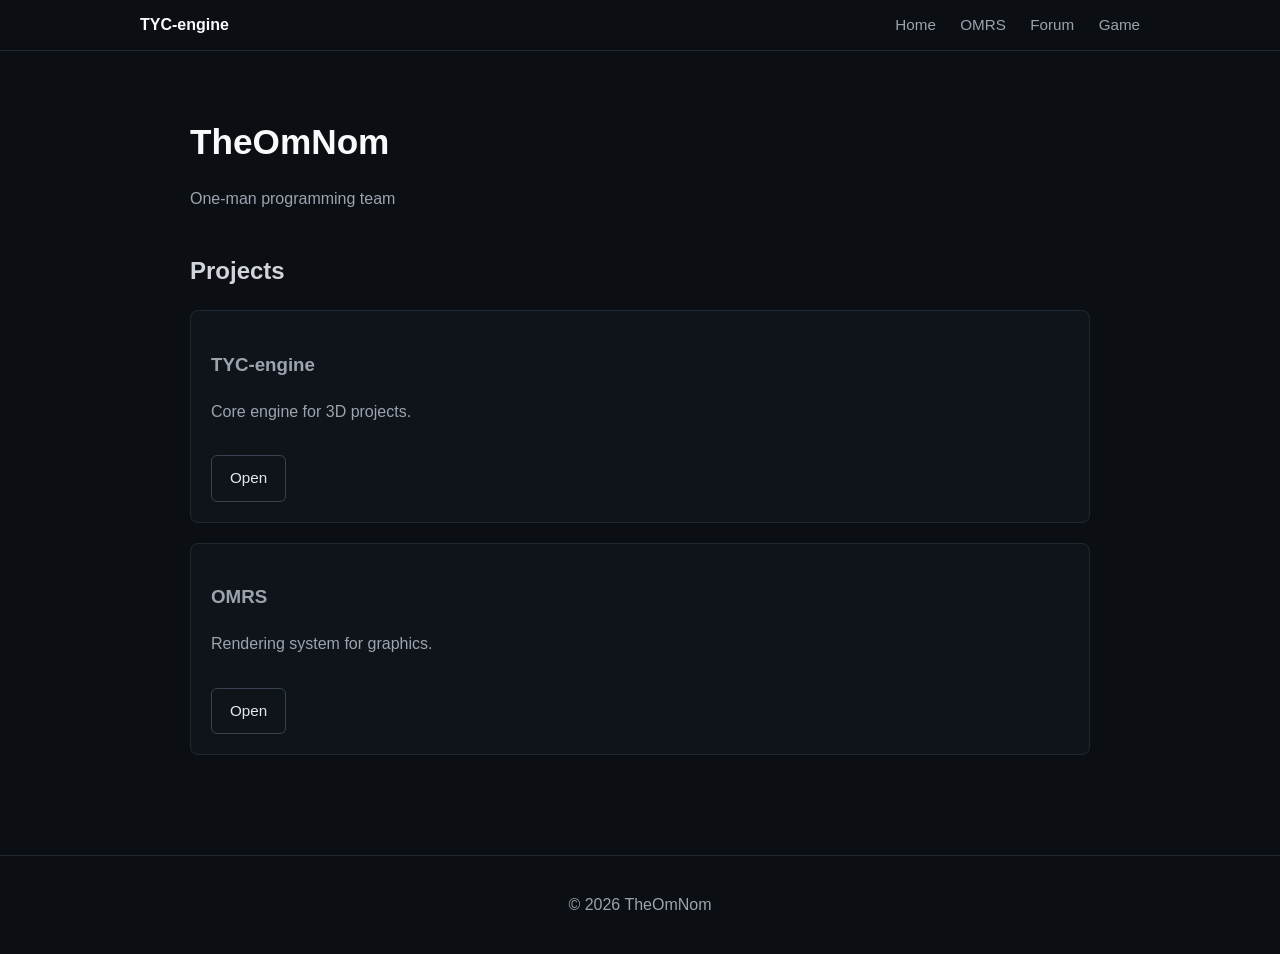
<file: index.html>
<!DOCTYPE html>
<html lang="ru">
<head>
<meta charset="UTF-8">
<meta name="viewport" content="width=device-width, initial-scale=1.0">
<title>TheOmNom</title>
<link rel="stylesheet" href="/style.css">
</head>

<body>

<nav class="navbar">
  <div class="nav-container">
    <span class="logo">TYC-engine</span>
    <div class="nav-links">
      <a href="/">Home</a>
      <a href="/project/omrs.html">OMRS</a>
      <a href="http://192.168.31.72:5000" target="_blank">Forum</a>
      <a href="/game/game.html">Game</a>
    </div>
  </div>
</nav>

<main>

<h1>TheOmNom</h1>
<p>One-man programming team</p>

<h2>Projects</h2>

<div class="project-card">
  <h3>TYC-engine</h3>
  <p>Core engine for 3D projects.</p>
  <a class="btn" href="/">Open</a>
</div>

<div class="project-card">
  <h3>OMRS</h3>
  <p>Rendering system for graphics.</p>
  <a class="btn" href="/omrs/">Open</a>
</div>

</main>

<footer>
  <p>© 2026 TheOmNom</p>
</footer>

</body>
</html>
</file>
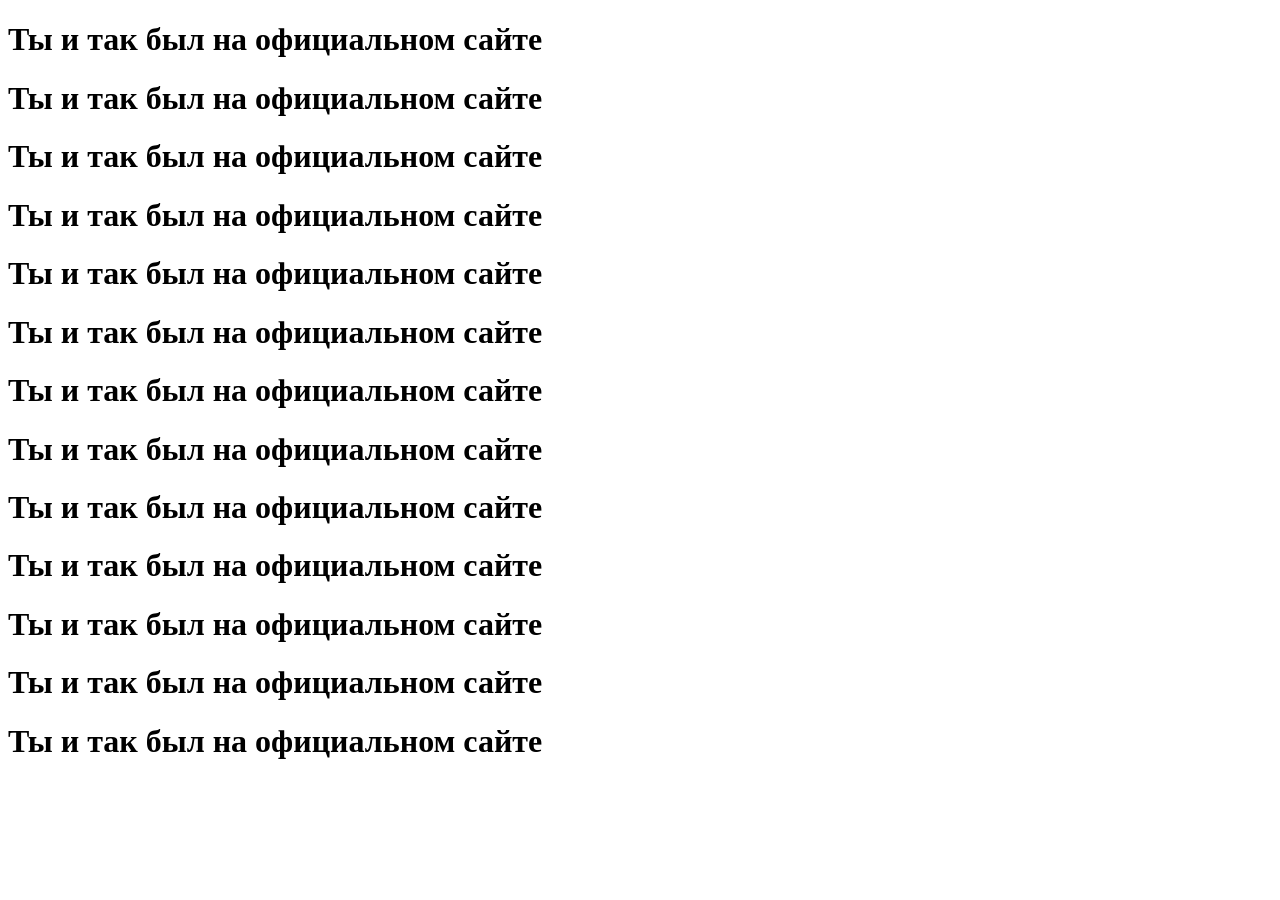
<file: main.html>
<!DOCTYPE html>
<html>
<head>
    <title>Мой первый сайт</title>
</head>                                          
<body>
    <h1>Ты и так был на официальном сайте</h1>
    <h1>Ты и так был на официальном сайте</h1>
    <h1>Ты и так был на официальном сайте</h1>
    <h1>Ты и так был на официальном сайте</h1>
    <h1>Ты и так был на официальном сайте</h1>
    <h1>Ты и так был на официальном сайте</h1>
    <h1>Ты и так был на официальном сайте</h1><h1>Ты и так был на официальном сайте</h1>
    <h1>Ты и так был на официальном сайте</h1>
    <h1>Ты и так был на официальном сайте</h1>
    <h1>Ты и так был на официальном сайте</h1>
    <h1>Ты и так был на официальном сайте</h1>
    <h1>Ты и так был на официальном сайте</h1>
</html>
</file>
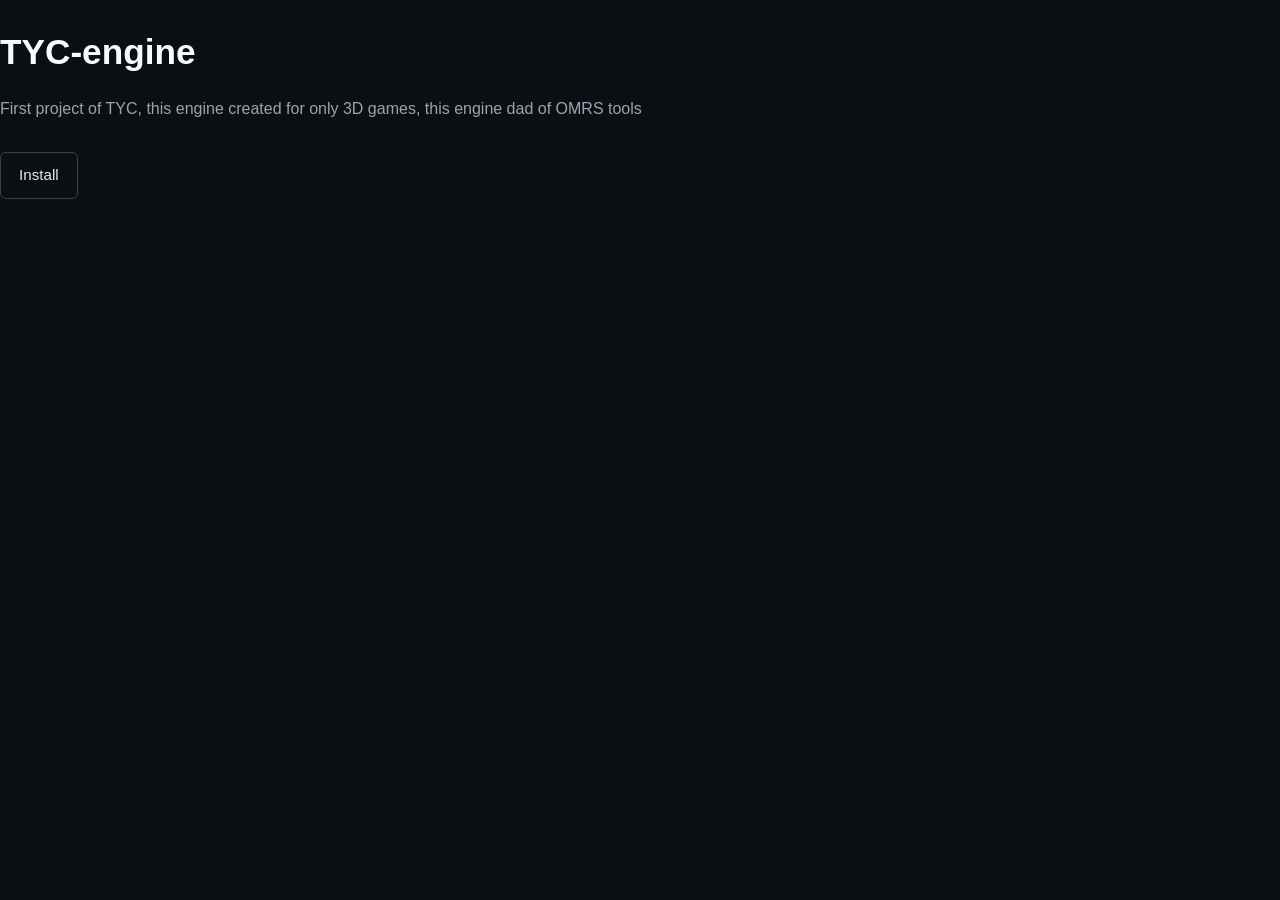
<file: tyc-engine.html>
<!DOCTYPE html>
<html>
<head>
    <meta charset="UTF-8">
    <title>TYC-engine</title>
    <link rel="stylesheet" href="../style.css">
</head>

<body>

<h1>TYC-engine</h1>

<p>
First project of TYC, this engine created for only 3D games, 
this engine dad of OMRS tools
</p>

<a class="btn" href="https://m.youtube.com/watch?v=dQw4w9WgXcQ&pp=ygUIcmlja3JvbGw%3D">
Install
</a>

</body>
</html>
</file>
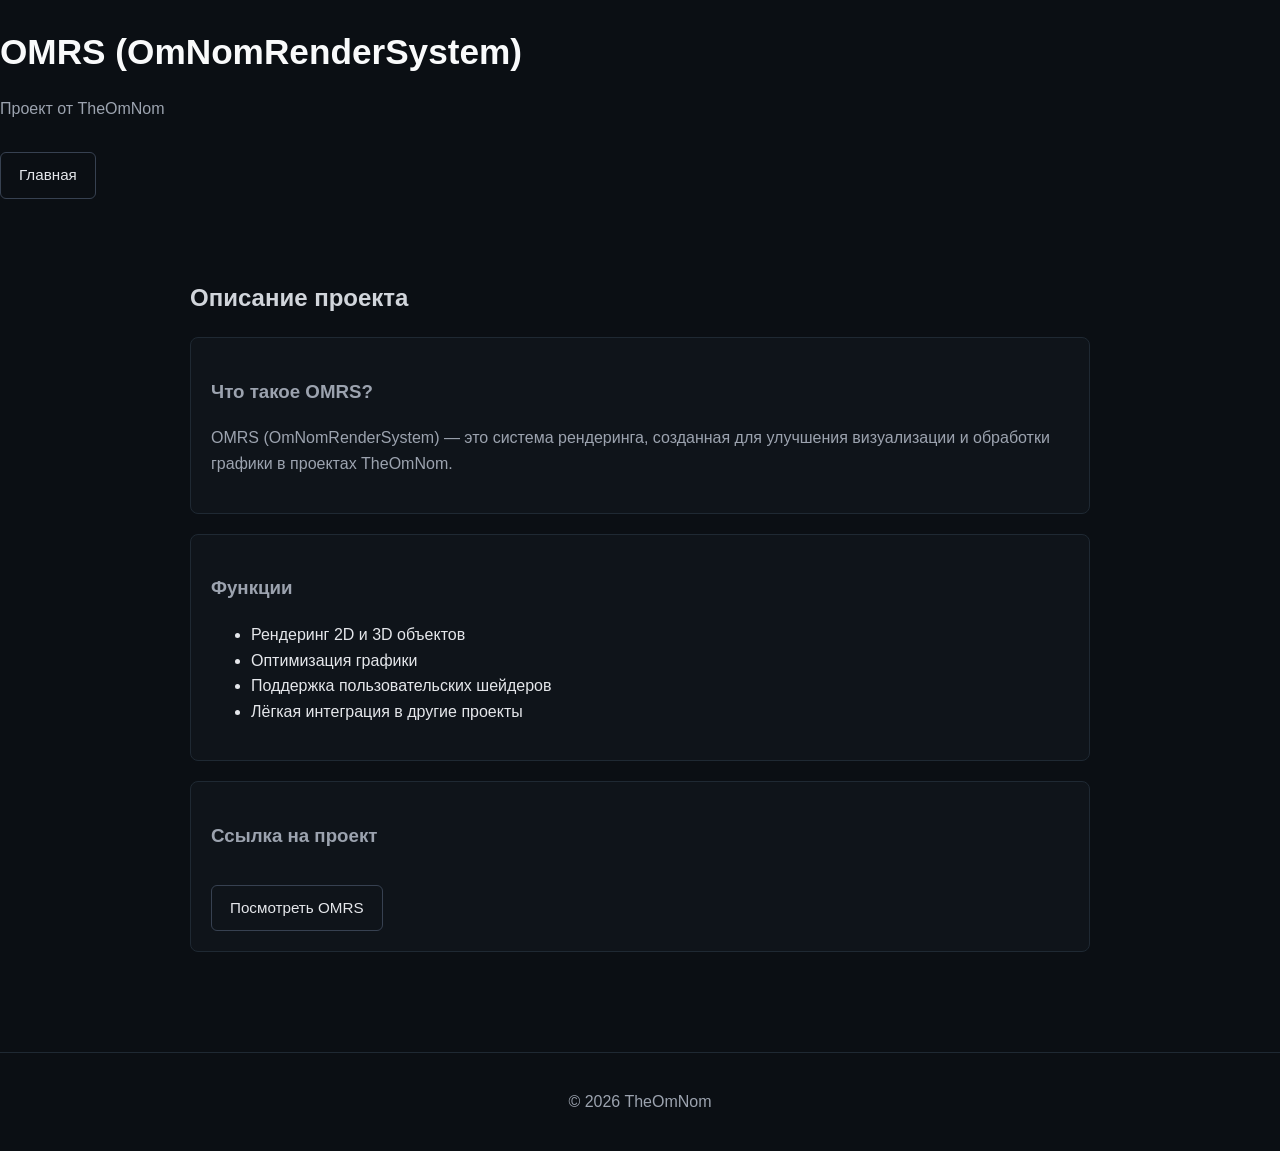
<file: project/omrs.html>
<!DOCTYPE html>
<html lang="ru">
<head>
<meta charset="UTF-8">
<meta name="viewport" content="width=device-width, initial-scale=1.0">
<title>OMRS — TheOmNom</title>
<link rel="stylesheet" href="../style.css">
</head>

<body>

<header>
  <div class="header-container">
    <h1>OMRS (OmNomRenderSystem)</h1>
    <p>Проект от TheOmNom</p>
    <a class="btn" href="https://tyc-engine.github.io/">Главная</a>
  </div>
</header>

<main>
  <section class="projects">
    <h2>Описание проекта</h2>

    <div class="project-card">
      <h3>Что такое OMRS?</h3>
      <p>OMRS (OmNomRenderSystem) — это система рендеринга, созданная для улучшения визуализации и обработки графики в проектах TheOmNom.</p>
    </div>

    <div class="project-card">
      <h3>Функции</h3>
      <ul>
        <li>Рендеринг 2D и 3D объектов</li>
        <li>Оптимизация графики</li>
        <li>Поддержка пользовательских шейдеров</li>
        <li>Лёгкая интеграция в другие проекты</li>
      </ul>
    </div>

    <div class="project-card">
      <h3>Ссылка на проект</h3>
      <a class="btn" href="https://tyc-engine.github.io/omrs">Посмотреть OMRS</a>
    </div>

  </section>
</main>

<footer>
  <p>© 2026 TheOmNom</p>
</footer>

</body>
</html>
</file>
<file: style.css>
/* ===== БАЗА ===== */
body {
  margin: 0;
  font-family: -apple-system, BlinkMacSystemFont, "Segoe UI", Roboto, Arial, sans-serif;
  background: #0b0f14;
  color: #e5e7eb;
  line-height: 1.6;
}

/* ===== NAVBAR ===== */
.navbar {
  border-bottom: 1px solid #1f2933;
  background: #0b0f14;
}

.nav-container {
  max-width: 1000px;
  margin: 0 auto;
  padding: 12px 20px;
  display: flex;
  justify-content: space-between;
  align-items: center;
}

/* ЛОГО */
.logo {
  display: flex;
  align-items: center;
  gap: 10px;
  font-weight: bold;
  color: #f9fafb;
}

.logo img {
  width: 24px;
  height: 24px;
}

/* ССЫЛКИ В МЕНЮ */
.nav-links a {
  margin-left: 20px;
  color: #9ca3af;
  text-decoration: none;
  font-size: 0.95em;
  transition: 0.2s;
}

.nav-links a:hover {
  color: #e5e7eb;
}

/* ===== КОНТЕНТ ===== */
main {
  max-width: 900px;
  margin: 0 auto;
  padding: 40px 20px;
}

/* ЗАГОЛОВКИ */
h1 {
  font-size: 2.2em;
  margin-bottom: 10px;
  color: #f9fafb;
}

h2 {
  font-size: 1.5em;
  margin-top: 40px;
  color: #d1d5db;
}

h3 {
  color: #9ca3af;
}

/* ТЕКСТ */
p {
  color: #9ca3af;
}

/* ===== КНОПКИ ===== */
.btn {
  display: inline-block;
  margin-top: 15px;
  padding: 10px 18px;
  border: 1px solid #374151;
  background: transparent;
  color: #e5e7eb;
  border-radius: 6px;
  font-size: 0.95em;
  text-decoration: none;
  transition: 0.2s;
}

.btn:hover {
  background: #111827;
  border-color: #4b5563;
}

/* ===== КАРТОЧКИ ===== */
.project-card {
  border: 1px solid #1f2933;
  padding: 20px;
  border-radius: 8px;
  margin-bottom: 20px;
  background: #0f141a;
  transition: 0.2s;
}

.project-card:hover {
  border-color: #374151;
}

/* ===== FOOTER ===== */
footer {
  border-top: 1px solid #1f2933;
  text-align: center;
  padding: 20px;
  color: #6b7280;
  margin-top: 40px;
}
</file>
